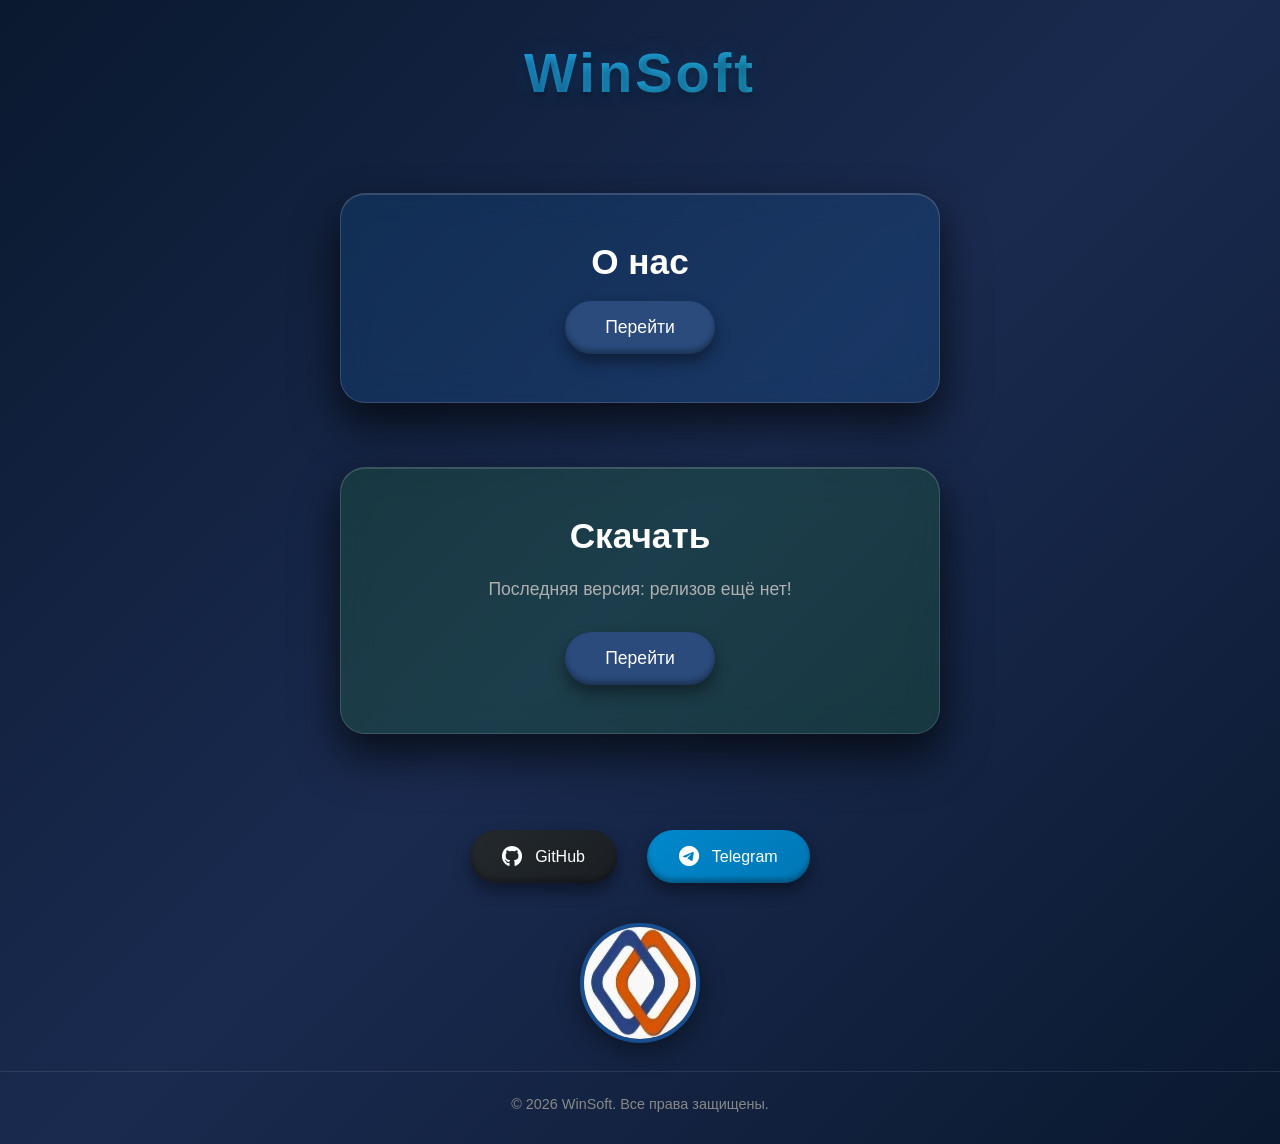
<file: index.html>
<!DOCTYPE html>
<html lang="ru">
<head>
    <meta charset="UTF-8">
    <meta name="viewport" content="width=device-width, initial-scale=1.0">
    <title>WinSoft</title>
    <link rel="stylesheet" href="style.css">
    <link rel="stylesheet" href="https://cdnjs.cloudflare.com/ajax/libs/font-awesome/6.4.0/css/all.min.css">
</head>
<body>
    <header>
        <h1>WinSoft</h1>
    </header>

    <main>
        <section class="block about-block">
            <h2>О нас</h2>
            <a href="info.html" class="btn">Перейти</a>
        </section>

        <section class="block download-block">
            <h2>Скачать</h2>
            <p>Последняя версия: релизов ещё нет!</p>
            <a href="download.html" class="btn">Перейти</a>
        </section>
    </main>

    <footer>
        <div class="social-links">
            <a href="https://github.com/winsoft-ltd/WinSoft" target="_blank" class="social-btn github">
                <i class="fab fa-github"></i> GitHub
            </a>
            <a href="https://t.me/winsoftltd" target="_blank" class="social-btn telegram">
                <i class="fab fa-telegram"></i> Telegram
            </a>
        </div>
        <div class="avatar">
            <img src="https://winsoft-ltd.github.io/WinSoft/icon.png" alt="Аватар WinSoft">
        </div>
        <div class="copyright">
            &copy; 2026 WinSoft. Все права защищены.
        </div>
    </footer>
</body>
</html>
</file>
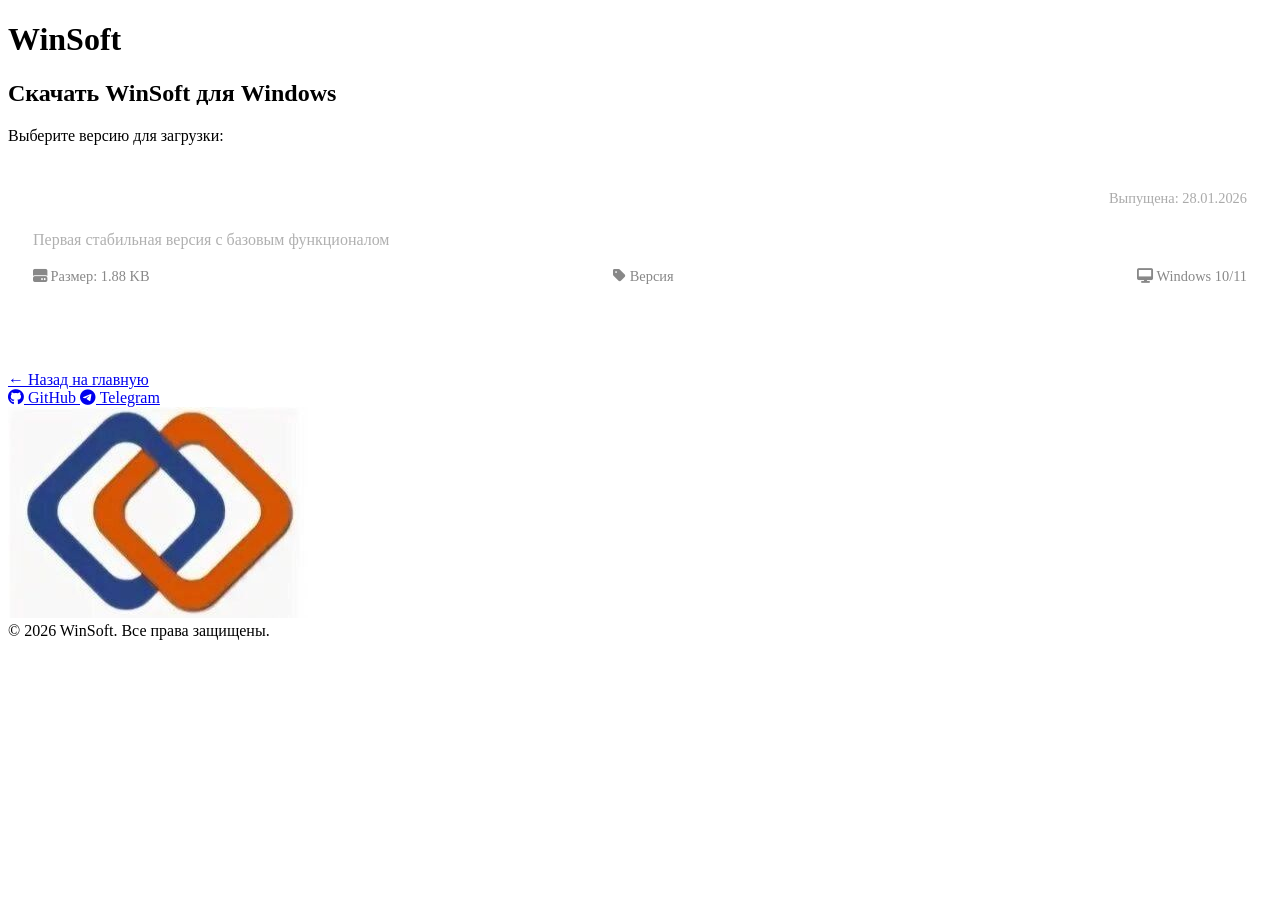
<file: download.html>
<!DOCTYPE html>
<html lang="ru">
<head>
    <meta charset="UTF-8">
    <meta name="viewport" content="width=device-width, initial-scale=1.0">
    <title>WinSoft — Скачать</title>
    <link rel="stylesheet" href="download.css">
    <link rel="stylesheet" href="https://cdnjs.cloudflare.com/ajax/libs/font-awesome/6.4.0/css/all.min.css">
</head>
<body>
    <header>
        <h1>WinSoft</h1>
    </header>

    <main>
        <section class="block download-block">
            <h2>Скачать WinSoft для Windows</h2>
            <p>Выберите версию для загрузки:</p>

            <div id="versions-list">
            </div>
        </section>
    </main>

    <footer>
        <a href="https://winsoft-ltd.github.io/WinSoft/" class="btn" style="margin: 1rem 0;">
            ← Назад на главную
        </a>

        <div class="social-links">
            <a href="https://github.com/WinSoft-Ltd/WinSoft" target="_blank" class="social-btn github">
                <i class="fab fa-github"></i> GitHub
            </a>
            <a href="https://t.me/winsoftltd" target="_blank" class="social-btn telegram">
                <i class="fab fa-telegram"></i> Telegram
            </a>
        </div>

        <div class="avatar">
            <img src="https://winsoft-ltd.github.io/WinSoft/icon.png" alt="Аватар WinSoft">
        </div>

        <div class="copyright">
            &copy; 2026 WinSoft. Все права защищены.
        </div>
    </footer>

    <script src="download.js"></script>
</body>
</html>
</file>
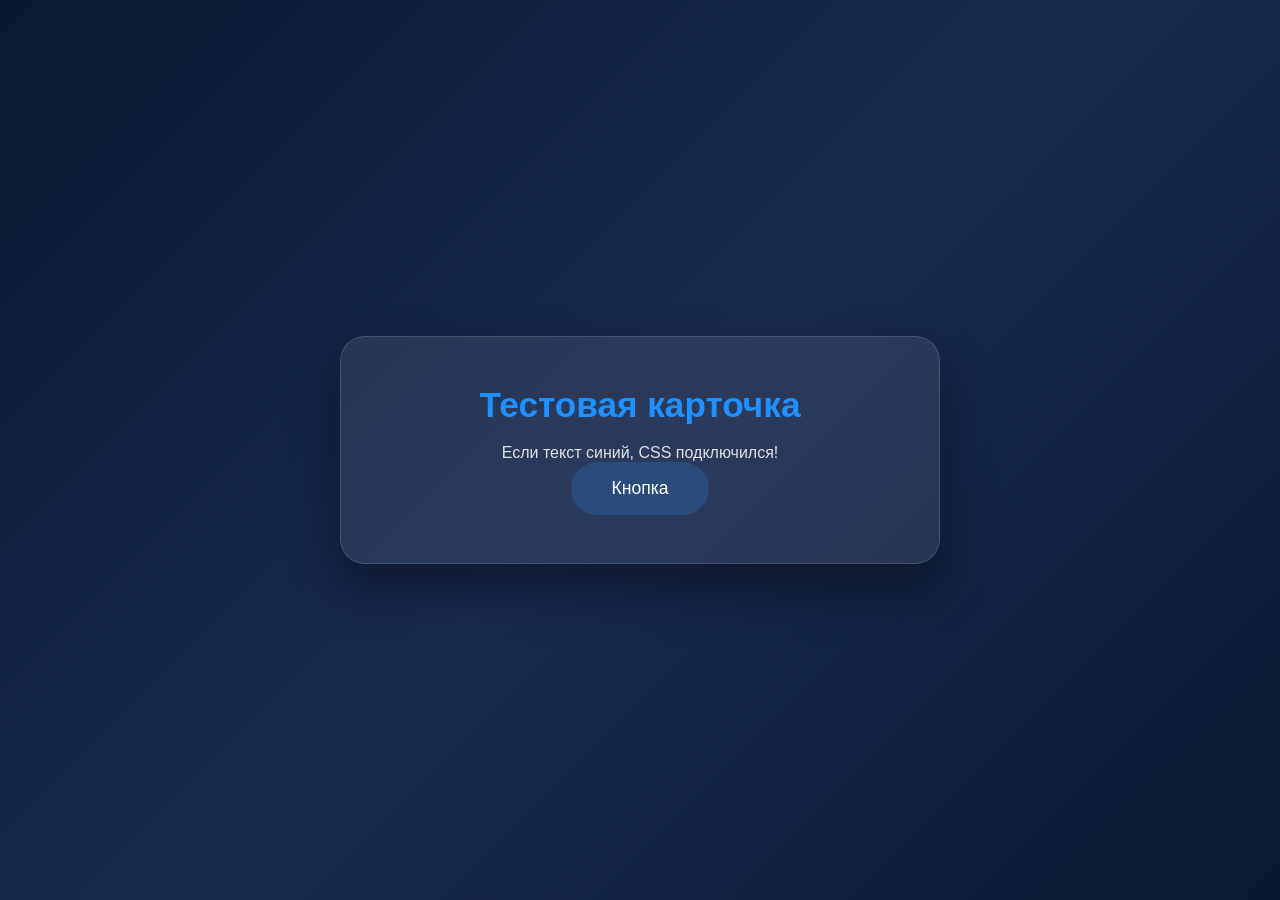
<file: test.html>
<!DOCTYPE html>
<html lang="ru">
<head>
    <meta charset="UTF-8">
    <title>WinSoft</title>
    <link rel="stylesheet" href="test.css">
</head>
<body>
    <div class="block">
        <h2>Тестовая карточка</h2>
        <p>Если текст синий, CSS подключился!</p>
        <button class="btn">Кнопка</button>
    </div>
</body>
</html>
</file>
<file: style.css>
* {
    margin: 0;
    padding: 0;
    box-sizing: border-box;
}

:root {
    --bg-color: #0a192f;
    --text-color: #e0e0e0;
    --block-bg: rgba(255, 255, 255, 0.08);
    --btn-bg: #2a4b7c;
    --btn-hover: #1e3a5f;
    --primary-1: #1e90ff;
    --primary-2: #20b2aa;
    --shadow-color: rgba(0, 0, 0, 0.4);
}

body {
    font-family: 'Arial', sans-serif;
    background: linear-gradient(135deg, #0a192f, #1a2a4f, #0a192f);
    color: var(--text-color);
    min-height: 100vh;
    display: flex;
    flex-direction: column;
}

header {
    text-align: center;
    padding: 2.5rem 0;
}

header h1 {
    font-size: 3.5rem;
    text-shadow:
        0 0 20px rgba(30, 144, 255, 0.2),
        0 4px 8px var(--shadow-color);
    letter-spacing: 3px;
    color: white;
    background: linear-gradient(to right, #1e90ff, #20b2aa);
    -webkit-background-clip: text;
    -webkit-text-fill-color: transparent;
}

main {
    flex: 1;
    display: flex;
    flex-direction: column;
    justify-content: center;
    align-items: center;
    gap: 4rem;
    padding: 3rem 2rem;
}

.block {
    background: var(--block-bg);
    backdrop-filter: blur(15px);
    border-radius: 25px;
    padding: 3rem;
    width: 80%;
    max-width: 600px;
    text-align: center;
    box-shadow:
        0 25px 50px var(--shadow-color),
        0 15px 35px var(--shadow-color),
        inset 0 1px 0 rgba(255, 255, 255, 0.15);
    border: 1px solid rgba(255, 255, 255, 0.15);
    transform-style: preserve-3d;
    perspective: 1000px;
    transition: all 0.5s cubic-bezier(0.23, 1, 0.32, 1);
    position: relative;
    overflow: hidden;
}

.block::before {
    content: '';
    position: absolute;
    top: -2px;
    left: 0;
    right: 0;
    height: 4px;
    background: linear-gradient(90deg, var(--primary-1), var(--primary-2));
    transform: rotateX(90deg);
    transform-origin: top;
}

.block:hover {
    transform: translateY(-15px) rotateX(8deg) scale3d(1.02, 1.02, 1.02);
}

.about-block {
    background: rgba(30, 144, 255, 0.12);
}

.download-block {
    background: rgba(50, 205, 50, 0.12);
}

.block h2 {
    font-size: 2.2rem;
    margin-bottom: 1.2rem;
    color: white;
}

.block p {
    font-size: 1.1rem;
    margin-bottom: 1.8rem;
    line-height: 1.6;
    color: #b0b0b0;
}

.btn {
    display: inline-block;
    background: var(--btn-bg);
    color: white;
    border: none;
    padding: 1rem 2.5rem;
    font-size: 1.1rem;
    border-radius: 50px;
    cursor: pointer;
    transition: all 0.3s ease;
    text-decoration: none;
    font-weight: 500;
    box-shadow:
        0 8px 15px var(--shadow-color),
        inset 0 -4px 5px rgba(0, 0, 0, 0.3);
}

.btn:hover {
    background: var(--btn-hover);
    transform: translateY(-5px);
    box-shadow:
        0 12px 20px var(--shadow-color),
        inset 0 -3px 4px rgba(0, 0, 0, 0.2);
}

footer {
    text-align: center;
    padding: 3rem 0 2rem;
    position: relative;
}

.social-links {
    margin-bottom: 2.5rem;
}

.social-btn {
    display: inline-flex;
    align-items: center;
    justify-content: center;
    gap: 0.8rem;
    background: rgba(255, 255, 255, 0.1);
    color: white;
    padding: 1rem 2rem;
    margin: 0 0.8rem;
    border-radius: 50px;
    text-decoration: none;
    font-weight: 500;
    transition: all 0.3s ease;
    box-shadow:
        0 8px 15px rgba(0, 0, 0, 0.4),
        inset 0 -4px 5px rgba(0, 0, 0, 0.3);
    border: none;
    cursor: pointer;
    backdrop-filter: blur(10px);
}

.social-btn:hover {
    transform: translateY(-5px);
    box-shadow:
        0 12px 20px rgba(0, 0, 0, 0.5),
        inset 0 -2px 4px rgba(0, 0, 0, 0.2);
    background: rgba(255, 255, 255, 0.15);
}

.github {
    background: linear-gradient(135deg, #24292e, #1a1e23);
}

.telegram {
    background: linear-gradient(135deg, #0088cc, #0077b5);
}

.social-btn i {
    font-size: 1.3rem;
}

.avatar {
    margin-top: 2.5rem;
    margin-bottom: 1.5rem;
}

.avatar img {
    width: 120px;
    height: 120px;
    border-radius: 50%;
    border: 4px solid rgba(30, 144, 255, 0.4);
    box-shadow: 0 8px 25px rgba(0, 0, 0, 0.4);
    transition: transform 0.3s ease;
}

.avatar img:hover {
    transform: scale(1.08);
}

.copyright {
    color: #888;
    font-size: 0.9rem;
    margin-top: 1.5rem;
    padding-top: 1.5rem;
    border-top: 1px solid rgba(255, 255, 255, 0.1);
    width: 100%;
    text-align: center;
}

@media (max-width: 768px) {
    .block {
        width: 90%;
        padding: 2rem;
    }
    
    .block h2 {
        font-size: 1.8rem;
    }
    
    .btn {
        padding: 0.8rem 2rem;
        font-size: 1rem;
    }
    
    .social-links {
        flex-direction: column;
        gap: 1rem;
    }
    
    .social-btn {
        width: 80%;
        margin: 0 auto 1rem;
    }
    
    .avatar {
        margin-top: 2rem;
        margin-bottom: 1.5rem;
    }
    
    .copyright {
        font-size: 0.8rem;
        padding-left: 1rem;
        padding-right: 1rem;
    }
    }
</file>
<file: download.css>
.version-card {
    background: rgba(255, 255, 255, 0.1);
    border-radius: 20px;
    padding: 1.5rem;
    margin-bottom: 1.5rem;
    border: 1px solid rgba(255, 255, 255, 0.15);
    transition: all 0.3s ease;
    position: relative;
    overflow: hidden;
    backdrop-filter: blur(10px);
}

.version-card:hover {
    transform: translateY(-5px);
    box-shadow: 0 15px 30px var(--shadow-color);
    background: rgba(255, 255, 255, 0.15);
}

.version-header {
    display: flex;
    justify-content: space-between;
    align-items: center;
    margin-bottom: 0.8rem;
}

.version-header h3 {
    color: white;
    font-size: 1.4rem;
    margin: 0;
}

.release-date {
    font-size: 0.9rem;
    color: #aaa;
}

.version-notes {
    color: #b0b0b0;
    line-height: 1.5;
    margin-bottom: 1rem;
}

.version-info {
    display: flex;
    justify-content: space-between;
    font-size: 0.9rem;
    color: #888;
    margin-bottom: 1.2rem;
}

.download-btn {
    width: 100%;
    text-align: center;
    display: flex;
    align-items: center;
    justify-content: center;
    gap: 0.5rem;
    text-decoration: none;
    color: white;
}

@media (max-width: 768px) {
    .version-card {
        padding: 1.2rem;
    }
    
    .version-header {
        flex-direction: column;
        align-items: flex-start;
        gap: 0.5rem;
    }
    
    .version-info {
        flex-direction: column;
        gap: 0.5rem;
    }
}
</file>
<file: test.css>
* {
    margin: 0;
    padding: 0;
    box-sizing: border-box;
}

:root {
    --bg-color: #0a192f;
    --text-color: #e0e0e0;
    --block-bg: rgba(255, 255, 255, 0.08);
    --btn-bg: #2a4b7c;
}

body {
    font-family: 'Arial', sans-serif;
    background: linear-gradient(135deg, #0a192f, #1a2a4f, #0a192f);
    color: var(--text-color);
    min-height: 100vh;
    display: flex;
    justify-content: center;
    align-items: center;
}

.block {
    background: var(--block-bg);
    border-radius: 25px;
    padding: 3rem;
    width: 80%;
    max-width: 600px;
    text-align: center;
    box-shadow: 0 25px 50px rgba(0, 0, 0, 0.4);
    border: 1px solid rgba(255, 255, 255, 0.15);
}

.block h2 {
    color: #1e90ff; /* синий цвет для теста */
    font-size: 2.2rem;
    margin-bottom: 1.2rem;
}

.btn {
    display: inline-block;
    background: var(--btn-bg);
    color: white;
    border: none;
    padding: 1rem 2.5rem;
    font-size: 1.1rem;
    border-radius: 50px;
    cursor: pointer;
    transition: all 0.3s ease;
    text-decoration: none;
}
</file>
